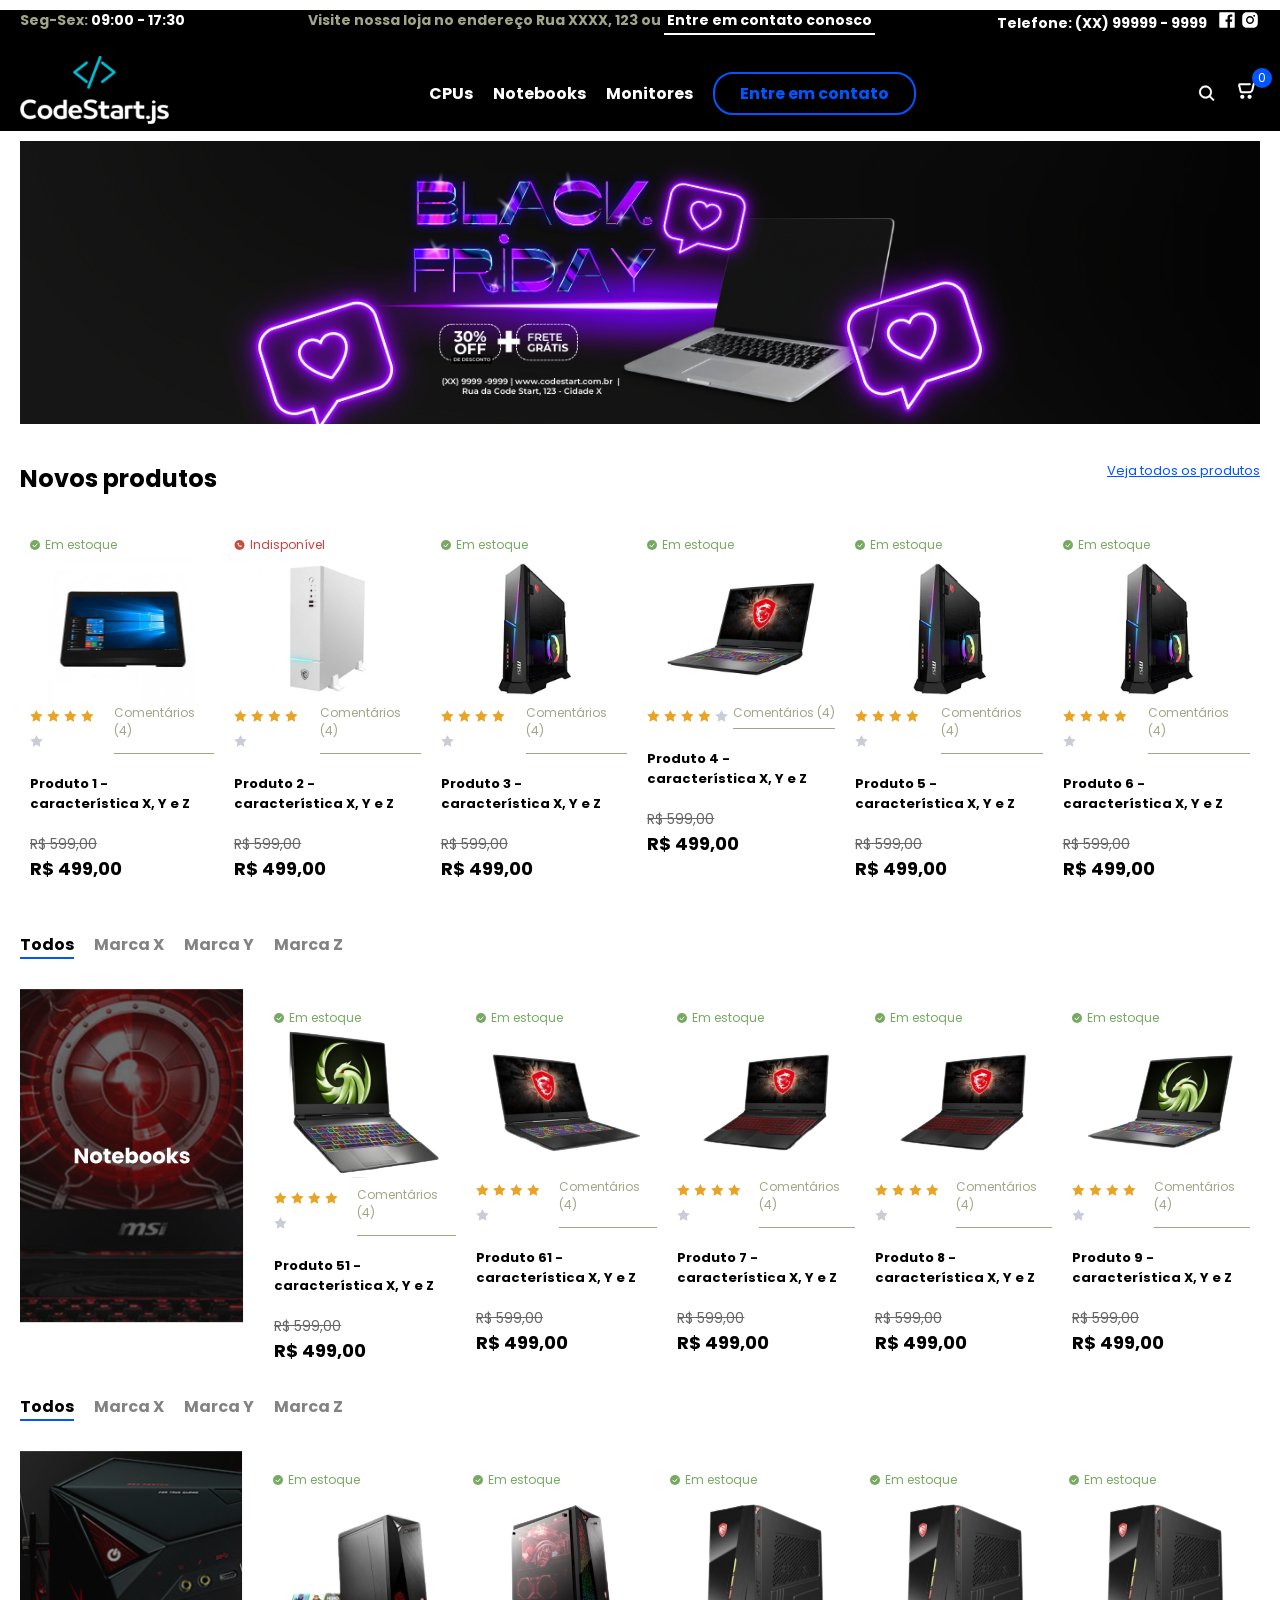
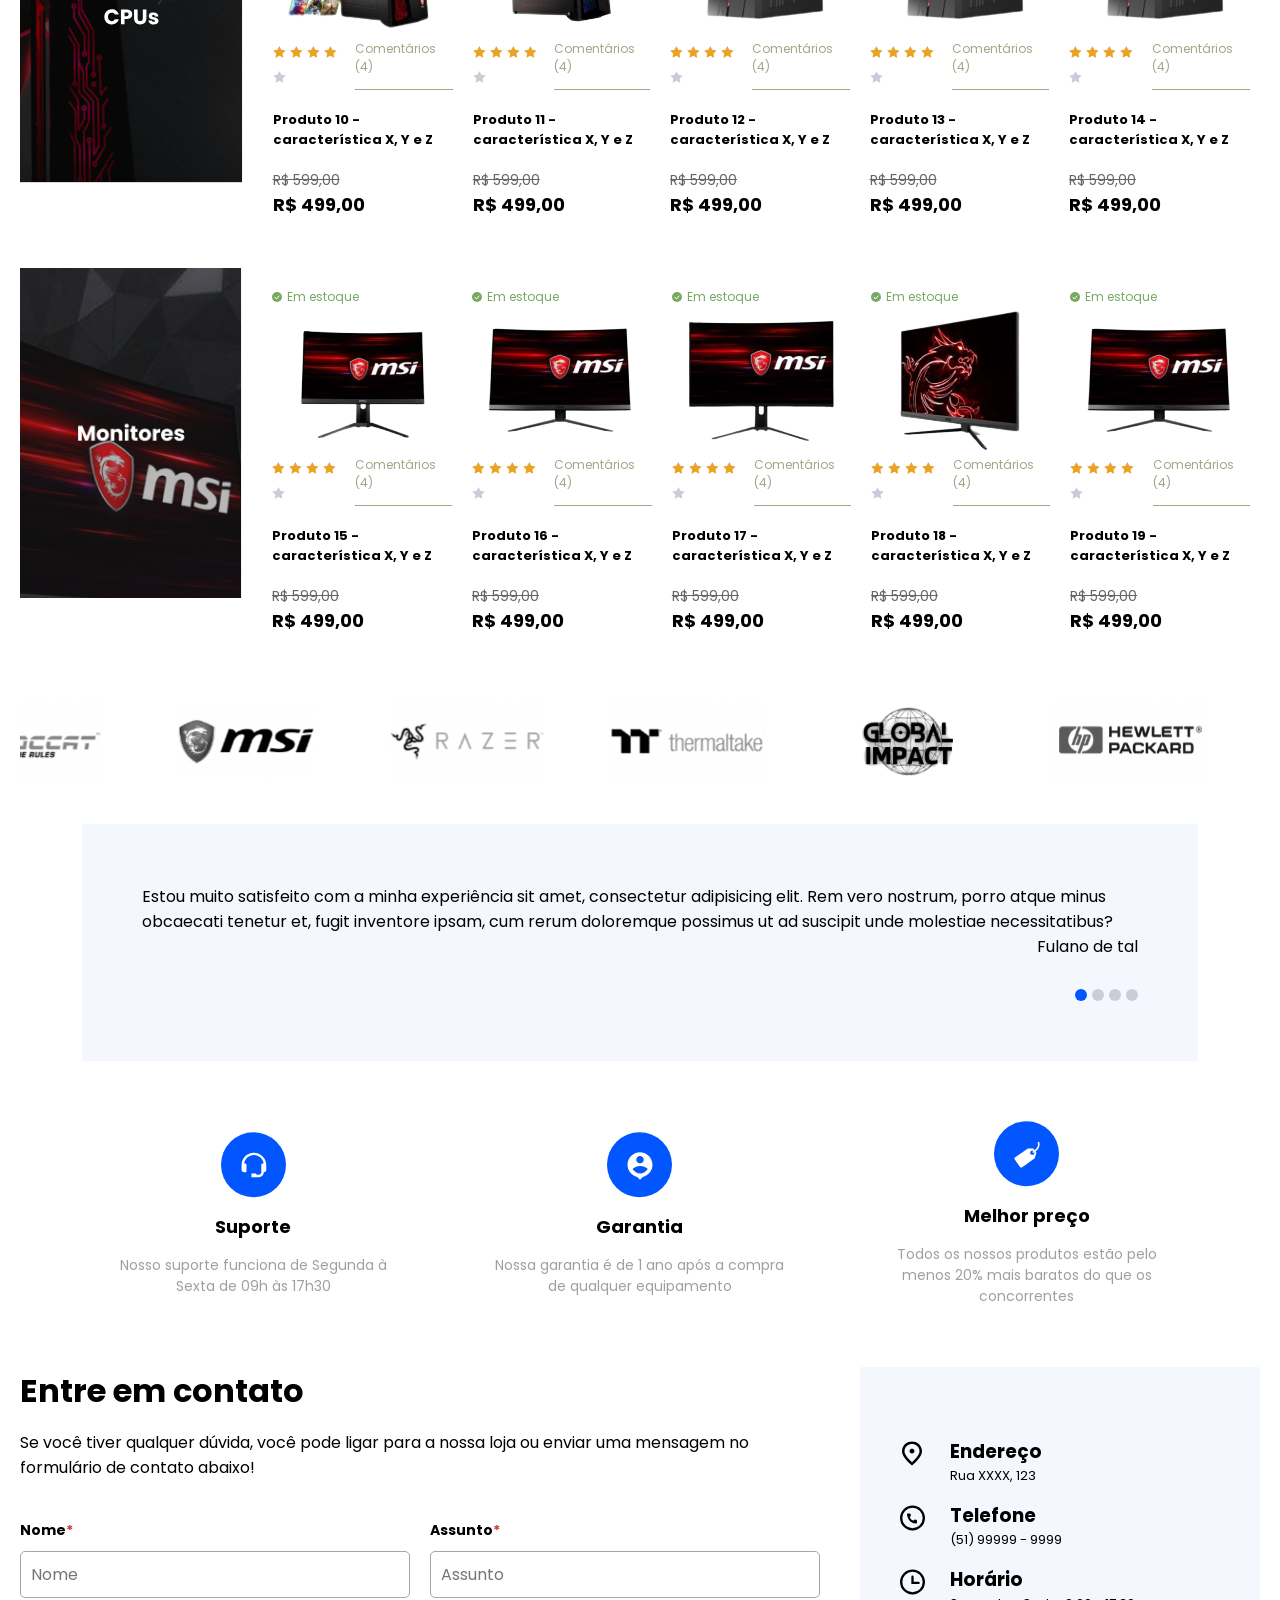
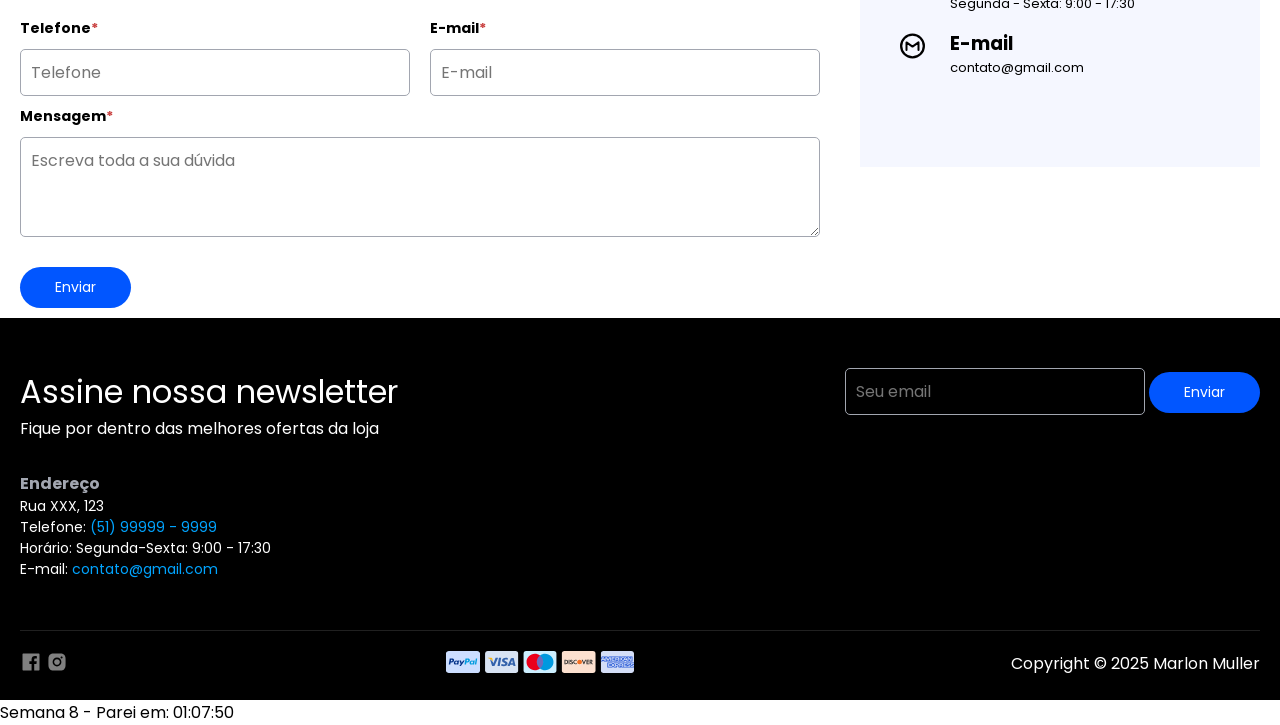
<file: index.html>
<!DOCTYPE html>
<html lang="en">

<head>
    <meta charset="UTF-8">
    <meta name="viewport" content="width=device-width, initial-scale=1.0">
    <link rel="stylesheet" href="style.css">
    <link rel="preconnect" href="https://fonts.googleapis.com">
    <link rel="preconnect" href="https://fonts.gstatic.com" crossorigin>
    <link
        href="https://fonts.googleapis.com/css2?family=Poppins:ital,wght@0,100;0,200;0,300;0,400;0,500;0,600;0,700;0,800;0,900;1,100;1,200;1,300;1,400;1,500;1,600;1,700;1,800;1,900&display=swap"
        rel="stylesheet">
    <title>Loja de informática</title>
</head>

<body>
    <header>
        <div class="container">
            <div class="info-header">
                <div class="opening-hours">
                    <p><span>Seg-Sex:</span> 09:00 - 17:30</p>
                </div>
                <div class="our-address">
                    <p>Visite nossa loja no endereço Rua XXXX, 123 ou <span>Entre em contato conosco</span></p>
                </div>
                <div class="store-contacts">
                    <div class="cellphones">
                        <p>Telefone: (XX) 99999 - 9999</p>
                    </div>
                    <div class="social-icons">
                        <img src="assets/facebook.svg" alt="Facebook">
                        <img src="assets/instagram.svg" alt="Instagram">
                    </div>
                </div>
            </div>
            <div class="navigation-header">
                <div class="logo">
                    <a href="index.html"><img src="assets/logo.svg" alt="Logo"></a>
                </div>
                <nav class="menu">
                    <ul>
                        <li><a href="#cpus">CPUs</a></li>
                        <li><a href="#notebooks">Notebooks</a></li>
                        <li><a href="#monitors">Monitores</a></li>
                        <li><a href="#contact">Entre em contato</a></li>
                    </ul>
                </nav>
                <div class="action-icons">
                    <img src="assets/search.svg" alt="Busca" class="search">
                    <div class="cart">
                        <a href="cart.html">
                            <img src="assets/cart.svg" alt="Carrinho de produtos">
                            <p class="items-cart">0</p>
                        </a>
                    </div>
                    <div class="mobile-menu-icon">&#9776;</div>
                </div>
            </div>
        </div>
    </header>
    <section id="banner">
        <div class="container">
            <img src="assets/banner.svg" alt="Black Friday">
        </div>
    </section>
    <section id="new-products">
        <div class="container">
            <div class="header-new-products">
                <h1>Novos produtos</h1>
                <a href="#">Veja todos os produtos</a>
            </div>
            <div class="general-content-card-products">
                <div class="card-new-products">
                    <div class="stock">
                        <img src="assets/available.svg" alt="Estoque disponível">
                        <p class="in-stock">Em estoque</p>
                    </div>
                    <img src="assets/new-products/produto-1.svg" alt="Produto 1" class="img-product">
                    <div class="product-review">
                        <div class="stars">
                            <img src="assets/filled-star.svg" alt="Avaliação produto">
                            <img src="assets/filled-star.svg" alt="Avaliação produto">
                            <img src="assets/filled-star.svg" alt="Avaliação produto">
                            <img src="assets/filled-star.svg" alt="Avaliação produto">
                            <img src="assets/empty-star.svg" alt="Avaliação produto">
                        </div>
                        <p>Comentários (4)</p>
                    </div>
                    <div class="content-footer-product">
                        <div class="info-product">
                            <h3>Produto 1 - característica X, Y e Z</h3>
                            <p class="old-price">R$ 599,00</p>
                            <p class="new-price">R$ 499,00</p>
                        </div>
                        <div class="add-cart">
                            <div class="actions-cart">
                                <span class="decrease-quantity">-</span>
                                <span class="number-quantity">0</span>
                                <span class="increase-quantity">+</span>
                            </div>
                            <img src="assets/cart.svg" alt="Carrinho de produtos" class="confirm-add-cart">
                        </div>
                    </div>
                </div>
                <div class="card-new-products">
                    <div class="stock">
                        <img src="assets/out-stock.svg" alt="Estoque indisponível">
                        <p class="out-stock">Indisponível</p>
                    </div>
                    <img src="assets/new-products/produto-2.svg" alt="Produto 2" class="img-product">
                    <div class="product-review">
                        <div class="stars">
                            <img src="assets/filled-star.svg" alt="Avaliação produto">
                            <img src="assets/filled-star.svg" alt="Avaliação produto">
                            <img src="assets/filled-star.svg" alt="Avaliação produto">
                            <img src="assets/filled-star.svg" alt="Avaliação produto">
                            <img src="assets/empty-star.svg" alt="Avaliação produto">
                        </div>
                        <p>Comentários (4)</p>
                    </div>
                    <div class="content-footer-product">
                        <div class="info-product">
                            <h3>Produto 2 - característica X, Y e Z</h3>
                            <p class="old-price">R$ 599,00</p>
                            <p class="new-price">R$ 499,00</p>
                        </div>
                        <div class="add-cart">
                            <div class="actions-cart">
                                <span class="decrease-quantity">-</span>
                                <span class="number-quantity">0</span>
                                <span class="increase-quantity">+</span>
                            </div>
                            <img src="assets/cart.svg" alt="Carrinho de produtos" class="confirm-add-cart">
                        </div>
                    </div>
                </div>
                <div class="card-new-products">
                    <div class="stock">
                        <img src="assets/available.svg" alt="Estoque disponível">
                        <p class="in-stock">Em estoque</p>
                    </div>
                    <img src="assets/new-products/produto-3.svg" alt="Produto 3" class="img-product">
                    <div class="product-review">
                        <div class="stars">
                            <img src="assets/filled-star.svg" alt="Avaliação produto">
                            <img src="assets/filled-star.svg" alt="Avaliação produto">
                            <img src="assets/filled-star.svg" alt="Avaliação produto">
                            <img src="assets/filled-star.svg" alt="Avaliação produto">
                            <img src="assets/empty-star.svg" alt="Avaliação produto">
                        </div>
                        <p>Comentários (4)</p>
                    </div>
                    <div class="content-footer-product">
                        <div class="info-product">
                            <h3>Produto 3 - característica X, Y e Z</h3>
                            <p class="old-price">R$ 599,00</p>
                            <p class="new-price">R$ 499,00</p>
                        </div>
                        <div class="add-cart">
                            <div class="actions-cart">
                                <span class="decrease-quantity">-</span>
                                <span class="number-quantity">0</span>
                                <span class="increase-quantity">+</span>
                            </div>
                            <img src="assets/cart.svg" alt="Carrinho de produtos" class="confirm-add-cart">
                        </div>
                    </div>
                </div>
                <div class="card-new-products">
                    <div class="stock">
                        <img src="assets/available.svg" alt="Estoque disponível">
                        <p class="in-stock">Em estoque</p>
                    </div>
                    <img src="assets/new-products/produto-4.svg" alt="Produto 4" class="img-product">
                    <div class="product-review">
                        <div class="stars">
                            <img src="assets/filled-star.svg" alt="Avaliação produto">
                            <img src="assets/filled-star.svg" alt="Avaliação produto">
                            <img src="assets/filled-star.svg" alt="Avaliação produto">
                            <img src="assets/filled-star.svg" alt="Avaliação produto">
                            <img src="assets/empty-star.svg" alt="Avaliação produto">
                        </div>
                        <p>Comentários (4)</p>
                    </div>
                    <div class="content-footer-product">
                        <div class="info-product">
                            <h3>Produto 4 - característica X, Y e Z</h3>
                            <p class="old-price">R$ 599,00</p>
                            <p class="new-price">R$ 499,00</p>
                        </div>
                        <div class="add-cart">
                            <div class="actions-cart">
                                <span class="decrease-quantity">-</span>
                                <span class="number-quantity">0</span>
                                <span class="increase-quantity">+</span>
                            </div>
                            <img src="assets/cart.svg" alt="Carrinho de produtos" class="confirm-add-cart">
                        </div>
                    </div>
                </div>
                <div class="card-new-products">
                    <div class="stock">
                        <img src="assets/available.svg" alt="Estoque disponível">
                        <p class="in-stock">Em estoque</p>
                    </div>
                    <img src="assets/new-products/produto-5.svg" alt="Produto 5" class="img-product">
                    <div class="product-review">
                        <div class="stars">
                            <img src="assets/filled-star.svg" alt="Avaliação produto">
                            <img src="assets/filled-star.svg" alt="Avaliação produto">
                            <img src="assets/filled-star.svg" alt="Avaliação produto">
                            <img src="assets/filled-star.svg" alt="Avaliação produto">
                            <img src="assets/empty-star.svg" alt="Avaliação produto">
                        </div>
                        <p>Comentários (4)</p>
                    </div>
                    <div class="content-footer-product">
                        <div class="info-product">
                            <h3>Produto 5 - característica X, Y e Z</h3>
                            <p class="old-price">R$ 599,00</p>
                            <p class="new-price">R$ 499,00</p>
                        </div>
                        <div class="add-cart">
                            <div class="actions-cart">
                                <span class="decrease-quantity">-</span>
                                <span class="number-quantity">0</span>
                                <span class="increase-quantity">+</span>
                            </div>
                            <img src="assets/cart.svg" alt="Carrinho de produtos" class="confirm-add-cart">
                        </div>
                    </div>
                </div>
                <div class="card-new-products">
                    <div class="stock">
                        <img src="assets/available.svg" alt="Estoque disponível">
                        <p class="in-stock">Em estoque</p>
                    </div>
                    <img src="assets/new-products/produto-6.svg" alt="Produto 6" class="img-product">
                    <div class="product-review">
                        <div class="stars">
                            <img src="assets/filled-star.svg" alt="Avaliação produto">
                            <img src="assets/filled-star.svg" alt="Avaliação produto">
                            <img src="assets/filled-star.svg" alt="Avaliação produto">
                            <img src="assets/filled-star.svg" alt="Avaliação produto">
                            <img src="assets/empty-star.svg" alt="Avaliação produto">
                        </div>
                        <p>Comentários (4)</p>
                    </div>
                    <div class="content-footer-product">
                        <div class="info-product">
                            <h3>Produto 6 - característica X, Y e Z</h3>
                            <p class="old-price">R$ 599,00</p>
                            <p class="new-price">R$ 499,00</p>
                        </div>
                        <div class="add-cart">
                            <div class="actions-cart">
                                <span class="decrease-quantity">-</span>
                                <span class="number-quantity">0</span>
                                <span class="increase-quantity">+</span>
                            </div>
                            <img src="assets/cart.svg" alt="Carrinho de produtos" class="confirm-add-cart">
                        </div>
                    </div>
                </div>
            </div>
        </div>
    </section>
    <section id="notebooks" class="products-code-start">
        <div class="container">
            <div class="product-content">
                <h3 class="title-section-products">Notebooks</h3>
                <nav class="product-filter-brands">
                    <ul>
                        <li class="product-brand-active" data-brand="todos" data-products-type="notebook">Todos</li>
                        <li data-brand="marcaX" data-products-type="notebook">Marca X</li>
                        <li data-brand="marcaY" data-products-type="notebook">Marca Y</li>
                        <li data-brand="marcaZ" data-products-type="notebook">Marca Z</li>
                    </ul>
                </nav>
                <div class="notebook-products">
                    <div class="product-cover">
                        <img src="assets/notebook-cover.svg" alt="Notebooks">
                    </div>
                    <div class="general-content-card-products">
                        <div class="card-new-products" data-brand="marcaX" data-products-type="notebook">
                            <div class="stock">
                                <img src="assets/available.svg" alt="Estoque disponível">
                                <p class="in-stock">Em estoque</p>
                            </div>
                            <img src="assets/notebook-products/notebook-1.png" alt="Notebook 1" class="img-product">
                            <div class="product-review">
                                <div class="stars">
                                    <img src="assets/filled-star.svg" alt="Avaliação produto">
                                    <img src="assets/filled-star.svg" alt="Avaliação produto">
                                    <img src="assets/filled-star.svg" alt="Avaliação produto">
                                    <img src="assets/filled-star.svg" alt="Avaliação produto">
                                    <img src="assets/empty-star.svg" alt="Avaliação produto">
                                </div>
                                <p>Comentários (4)</p>
                            </div>
                            <div class="content-footer-product">
                                <div class="info-product">
                                    <h3>Produto 51 - característica X, Y e Z</h3>
                                    <p class="old-price">R$ 599,00</p>
                                    <p class="new-price">R$ 499,00</p>
                                </div>
                                <div class="add-cart">
                                    <div class="actions-cart">
                                        <span class="decrease-quantity">-</span>
                                        <span class="number-quantity">0</span>
                                        <span class="increase-quantity">+</span>
                                    </div>
                                    <img src="assets/cart.svg" alt="Carrinho de produtos" class="confirm-add-cart">
                                </div>
                            </div>
                        </div>
                        <div class="card-new-products" data-brand="marcaX" data-products-type="notebook">
                            <div class="stock">
                                <img src="assets/available.svg" alt="Estoque disponível">
                                <p class="in-stock">Em estoque</p>
                            </div>
                            <img src="assets/notebook-products/notebook-2.png" alt="Notebook 2" class="img-product">
                            <div class="product-review">
                                <div class="stars">
                                    <img src="assets/filled-star.svg" alt="Avaliação produto">
                                    <img src="assets/filled-star.svg" alt="Avaliação produto">
                                    <img src="assets/filled-star.svg" alt="Avaliação produto">
                                    <img src="assets/filled-star.svg" alt="Avaliação produto">
                                    <img src="assets/empty-star.svg" alt="Avaliação produto">
                                </div>
                                <p>Comentários (4)</p>
                            </div>
                            <div class="content-footer-product">
                                <div class="info-product">
                                    <h3>Produto 61 - característica X, Y e Z</h3>
                                    <p class="old-price">R$ 599,00</p>
                                    <p class="new-price">R$ 499,00</p>
                                </div>
                                <div class="add-cart">
                                    <div class="actions-cart">
                                        <span class="decrease-quantity">-</span>
                                        <span class="number-quantity">0</span>
                                        <span class="increase-quantity">+</span>
                                    </div>
                                    <img src="assets/cart.svg" alt="Carrinho de produtos" class="confirm-add-cart">
                                </div>
                            </div>
                        </div>
                        <div class="card-new-products" data-brand="marcaY" data-products-type="notebook">
                            <div class="stock">
                                <img src="assets/available.svg" alt="Estoque disponível">
                                <p class="in-stock">Em estoque</p>
                            </div>
                            <img src="assets/notebook-products/notebook-3.png" alt="Notebook 3" class="img-product">
                            <div class="product-review">
                                <div class="stars">
                                    <img src="assets/filled-star.svg" alt="Avaliação produto">
                                    <img src="assets/filled-star.svg" alt="Avaliação produto">
                                    <img src="assets/filled-star.svg" alt="Avaliação produto">
                                    <img src="assets/filled-star.svg" alt="Avaliação produto">
                                    <img src="assets/empty-star.svg" alt="Avaliação produto">
                                </div>
                                <p>Comentários (4)</p>
                            </div>
                            <div class="content-footer-product">
                                <div class="info-product">
                                    <h3>Produto 7 - característica X, Y e Z</h3>
                                    <p class="old-price">R$ 599,00</p>
                                    <p class="new-price">R$ 499,00</p>
                                </div>
                                <div class="add-cart">
                                    <div class="actions-cart">
                                        <span class="decrease-quantity">-</span>
                                        <span class="number-quantity">0</span>
                                        <span class="increase-quantity">+</span>
                                    </div>
                                    <img src="assets/cart.svg" alt="Carrinho de produtos" class="confirm-add-cart">
                                </div>
                            </div>
                        </div>
                        <div class="card-new-products" data-brand="marcaY" data-products-type="notebook">
                            <div class="stock">
                                <img src="assets/available.svg" alt="Estoque disponível">
                                <p class="in-stock">Em estoque</p>
                            </div>
                            <img src="assets/notebook-products/notebook-4.png" alt="Notebook 4" class="img-product">
                            <div class="product-review">
                                <div class="stars">
                                    <img src="assets/filled-star.svg" alt="Avaliação produto">
                                    <img src="assets/filled-star.svg" alt="Avaliação produto">
                                    <img src="assets/filled-star.svg" alt="Avaliação produto">
                                    <img src="assets/filled-star.svg" alt="Avaliação produto">
                                    <img src="assets/empty-star.svg" alt="Avaliação produto">
                                </div>
                                <p>Comentários (4)</p>
                            </div>
                            <div class="content-footer-product">
                                <div class="info-product">
                                    <h3>Produto 8 - característica X, Y e Z</h3>
                                    <p class="old-price">R$ 599,00</p>
                                    <p class="new-price">R$ 499,00</p>
                                </div>
                                <div class="add-cart">
                                    <div class="actions-cart">
                                        <span class="decrease-quantity">-</span>
                                        <span class="number-quantity">0</span>
                                        <span class="increase-quantity">+</span>
                                    </div>
                                    <img src="assets/cart.svg" alt="Carrinho de produtos" class="confirm-add-cart">
                                </div>
                            </div>
                        </div>
                        <div class="card-new-products" data-brand="marcaZ" data-products-type="notebook">
                            <div class="stock">
                                <img src="assets/available.svg" alt="Estoque disponível">
                                <p class="in-stock">Em estoque</p>
                            </div>
                            <img src="assets/notebook-products/notebook-5.png" alt="Notebook 5" class="img-product">
                            <div class="product-review">
                                <div class="stars">
                                    <img src="assets/filled-star.svg" alt="Avaliação produto">
                                    <img src="assets/filled-star.svg" alt="Avaliação produto">
                                    <img src="assets/filled-star.svg" alt="Avaliação produto">
                                    <img src="assets/filled-star.svg" alt="Avaliação produto">
                                    <img src="assets/empty-star.svg" alt="Avaliação produto">
                                </div>
                                <p>Comentários (4)</p>
                            </div>
                            <div class="content-footer-product">
                                <div class="info-product">
                                    <h3>Produto 9 - característica X, Y e Z</h3>
                                    <p class="old-price">R$ 599,00</p>
                                    <p class="new-price">R$ 499,00</p>
                                </div>
                                <div class="add-cart">
                                    <div class="actions-cart">
                                        <span class="decrease-quantity">-</span>
                                        <span class="number-quantity">0</span>
                                        <span class="increase-quantity">+</span>
                                    </div>
                                    <img src="assets/cart.svg" alt="Carrinho de produtos" class="confirm-add-cart">
                                </div>
                            </div>
                        </div>
                    </div>
                </div>
            </div>
    </section>

    <section id="cpus" class="products-code-start">
        <div class="container">
            <div class="product-content">
                <h3 class="title-section-products">CPUs</h3>
                <nav class="product-filter-brands">
                    <ul>
                        <li class="product-brand-active" data-brand="todos" data-products-type="cpu">Todos</li>
                        <li data-brand="marcaX" data-products-type="cpu">Marca X</li>
                        <li data-brand="marcaY" data-products-type="cpu">Marca Y</li>
                        <li data-brand="marcaZ" data-products-type="cpu">Marca Z</li>
                    </ul>
                </nav>
                <div class="cpu-products">
                    <div class="product-cover">
                        <img src="assets/cpu-cover.svg" alt="cpu">
                    </div>

                    <div class="general-content-card-products">
                        <div class="card-new-products" data-brand="marcaX" data-products-type="cpu">
                            <div class="stock">
                                <img src="assets/available.svg" alt="Estoque disponível">
                                <p class="in-stock">Em estoque</p>
                            </div>
                            <img src="assets/cpu-products/cpu-1.png" alt="CPU 1" class="img-product">
                            <div class="product-review">
                                <div class="stars">
                                    <img src="assets/filled-star.svg" alt="Avaliação produto">
                                    <img src="assets/filled-star.svg" alt="Avaliação produto">
                                    <img src="assets/filled-star.svg" alt="Avaliação produto">
                                    <img src="assets/filled-star.svg" alt="Avaliação produto">
                                    <img src="assets/empty-star.svg" alt="Avaliação produto">
                                </div>
                                <p>Comentários (4)</p>
                            </div>
                            <div class="content-footer-product">
                                <div class="info-product">
                                    <h3>Produto 10 - característica X, Y e Z</h3>
                                    <p class="old-price">R$ 599,00</p>
                                    <p class="new-price">R$ 499,00</p>
                                </div>
                                <div class="add-cart">
                                    <div class="actions-cart">
                                        <span class="decrease-quantity">-</span>
                                        <span class="number-quantity">0</span>
                                        <span class="increase-quantity">+</span>
                                    </div>
                                    <img src="assets/cart.svg" alt="Carrinho de produtos" class="confirm-add-cart">
                                </div>
                            </div>
                        </div>
                        <div class="card-new-products" data-brand="marcaX" data-products-type="cpu">
                            <div class="stock">
                                <img src="assets/available.svg" alt="Estoque disponível">
                                <p class="in-stock">Em estoque</p>
                            </div>
                            <img src="assets/cpu-products/cpu-2.png" alt="CPU 2" class="img-product">
                            <div class="product-review">
                                <div class="stars">
                                    <img src="assets/filled-star.svg" alt="Avaliação produto">
                                    <img src="assets/filled-star.svg" alt="Avaliação produto">
                                    <img src="assets/filled-star.svg" alt="Avaliação produto">
                                    <img src="assets/filled-star.svg" alt="Avaliação produto">
                                    <img src="assets/empty-star.svg" alt="Avaliação produto">
                                </div>
                                <p>Comentários (4)</p>
                            </div>
                            <div class="content-footer-product">
                                <div class="info-product">
                                    <h3>Produto 11 - característica X, Y e Z</h3>
                                    <p class="old-price">R$ 599,00</p>
                                    <p class="new-price">R$ 499,00</p>
                                </div>
                                <div class="add-cart">
                                    <div class="actions-cart">
                                        <span class="decrease-quantity">-</span>
                                        <span class="number-quantity">0</span>
                                        <span class="increase-quantity">+</span>
                                    </div>
                                    <img src="assets/cart.svg" alt="Carrinho de produtos" class="confirm-add-cart">
                                </div>
                            </div>
                        </div>
                        <div class="card-new-products" data-brand="marcaY" data-products-type="cpu">
                            <div class="stock">
                                <img src="assets/available.svg" alt="Estoque disponível">
                                <p class="in-stock">Em estoque</p>
                            </div>
                            <img src="assets/cpu-products/cpu-3.png" alt="CPU 3" class="img-product">
                            <div class="product-review">
                                <div class="stars">
                                    <img src="assets/filled-star.svg" alt="Avaliação produto">
                                    <img src="assets/filled-star.svg" alt="Avaliação produto">
                                    <img src="assets/filled-star.svg" alt="Avaliação produto">
                                    <img src="assets/filled-star.svg" alt="Avaliação produto">
                                    <img src="assets/empty-star.svg" alt="Avaliação produto">
                                </div>
                                <p>Comentários (4)</p>
                            </div>
                            <div class="content-footer-product">
                                <div class="info-product">
                                    <h3>Produto 12 - característica X, Y e Z</h3>
                                    <p class="old-price">R$ 599,00</p>
                                    <p class="new-price">R$ 499,00</p>
                                </div>
                                <div class="add-cart">
                                    <div class="actions-cart">
                                        <span class="decrease-quantity">-</span>
                                        <span class="number-quantity">0</span>
                                        <span class="increase-quantity">+</span>
                                    </div>
                                    <img src="assets/cart.svg" alt="Carrinho de produtos" class="confirm-add-cart">
                                </div>
                            </div>
                        </div>
                        <div class="card-new-products" data-brand="marcaY" data-products-type="cpu">
                            <div class="stock">
                                <img src="assets/available.svg" alt="Estoque disponível">
                                <p class="in-stock">Em estoque</p>
                            </div>
                            <img src="assets/cpu-products/cpu-4.png" alt="CPU 4" class="img-product">
                            <div class="product-review">
                                <div class="stars">
                                    <img src="assets/filled-star.svg" alt="Avaliação produto">
                                    <img src="assets/filled-star.svg" alt="Avaliação produto">
                                    <img src="assets/filled-star.svg" alt="Avaliação produto">
                                    <img src="assets/filled-star.svg" alt="Avaliação produto">
                                    <img src="assets/empty-star.svg" alt="Avaliação produto">
                                </div>
                                <p>Comentários (4)</p>
                            </div>
                            <div class="content-footer-product">
                                <div class="info-product">
                                    <h3>Produto 13 - característica X, Y e Z</h3>
                                    <p class="old-price">R$ 599,00</p>
                                    <p class="new-price">R$ 499,00</p>
                                </div>
                                <div class="add-cart">
                                    <div class="actions-cart">
                                        <span class="decrease-quantity">-</span>
                                        <span class="number-quantity">0</span>
                                        <span class="increase-quantity">+</span>
                                    </div>
                                    <img src="assets/cart.svg" alt="Carrinho de produtos" class="confirm-add-cart">
                                </div>
                            </div>
                        </div>
                        <div class="card-new-products" data-brand="marcaZ" data-products-type="cpu">
                            <div class="stock">
                                <img src="assets/available.svg" alt="Estoque disponível">
                                <p class="in-stock">Em estoque</p>
                            </div>
                            <img src="assets/cpu-products/cpu-5.png" alt="CPU 5" class="img-product">
                            <div class="product-review">
                                <div class="stars">
                                    <img src="assets/filled-star.svg" alt="Avaliação produto">
                                    <img src="assets/filled-star.svg" alt="Avaliação produto">
                                    <img src="assets/filled-star.svg" alt="Avaliação produto">
                                    <img src="assets/filled-star.svg" alt="Avaliação produto">
                                    <img src="assets/empty-star.svg" alt="Avaliação produto">
                                </div>
                                <p>Comentários (4)</p>
                            </div>
                            <div class="content-footer-product">
                                <div class="info-product">
                                    <h3>Produto 14 - característica X, Y e Z</h3>
                                    <p class="old-price">R$ 599,00</p>
                                    <p class="new-price">R$ 499,00</p>
                                </div>
                                <div class="add-cart">
                                    <div class="actions-cart">
                                        <span class="decrease-quantity">-</span>
                                        <span class="number-quantity">0</span>
                                        <span class="increase-quantity">+</span>
                                    </div>
                                    <img src="assets/cart.svg" alt="Carrinho de produtos" class="confirm-add-cart">
                                </div>
                            </div>
                        </div>
                    </div>
                </div>
            </div>
    </section>

    <section id="monitors">
        <div class="container">
            <div class="product-content">
                <h3 class="title-section-products">Monitores</h3>
                <div class="monitor-products">
                    <div class="product-cover">
                        <img src="assets/monitor-cover.png" alt="Monitores">
                    </div>

                    <div class="general-content-card-products">
                        <div class="card-new-products" data-brand="marcaX" data-products-type="cpu">
                            <div class="stock">
                                <img src="assets/available.svg" alt="Estoque disponível">
                                <p class="in-stock">Em estoque</p>
                            </div>
                            <img src="assets/monitor-products/monitor-1.png" alt="Monitor 1" class="img-product">
                            <div class="product-review">
                                <div class="stars">
                                    <img src="assets/filled-star.svg" alt="Avaliação produto">
                                    <img src="assets/filled-star.svg" alt="Avaliação produto">
                                    <img src="assets/filled-star.svg" alt="Avaliação produto">
                                    <img src="assets/filled-star.svg" alt="Avaliação produto">
                                    <img src="assets/empty-star.svg" alt="Avaliação produto">
                                </div>
                                <p>Comentários (4)</p>
                            </div>
                            <div class="content-footer-product">
                                <div class="info-product">
                                    <h3>Produto 15 - característica X, Y e Z</h3>
                                    <p class="old-price">R$ 599,00</p>
                                    <p class="new-price">R$ 499,00</p>
                                </div>
                                <div class="add-cart">
                                    <div class="actions-cart">
                                        <span class="decrease-quantity">-</span>
                                        <span class="number-quantity">0</span>
                                        <span class="increase-quantity">+</span>
                                    </div>
                                    <img src="assets/cart.svg" alt="Carrinho de produtos" class="confirm-add-cart">
                                </div>
                            </div>
                        </div>
                        <div class="card-new-products" data-brand="marcaX" data-products-type="cpu">
                            <div class="stock">
                                <img src="assets/available.svg" alt="Estoque disponível">
                                <p class="in-stock">Em estoque</p>
                            </div>
                            <img src="assets/monitor-products/monitor-2.png" alt="Monitor 2" class="img-product">
                            <div class="product-review">
                                <div class="stars">
                                    <img src="assets/filled-star.svg" alt="Avaliação produto">
                                    <img src="assets/filled-star.svg" alt="Avaliação produto">
                                    <img src="assets/filled-star.svg" alt="Avaliação produto">
                                    <img src="assets/filled-star.svg" alt="Avaliação produto">
                                    <img src="assets/empty-star.svg" alt="Avaliação produto">
                                </div>
                                <p>Comentários (4)</p>
                            </div>
                            <div class="content-footer-product">
                                <div class="info-product">
                                    <h3>Produto 16 - característica X, Y e Z</h3>
                                    <p class="old-price">R$ 599,00</p>
                                    <p class="new-price">R$ 499,00</p>
                                </div>
                                <div class="add-cart">
                                    <div class="actions-cart">
                                        <span class="decrease-quantity">-</span>
                                        <span class="number-quantity">0</span>
                                        <span class="increase-quantity">+</span>
                                    </div>
                                    <img src="assets/cart.svg" alt="Carrinho de produtos" class="confirm-add-cart">
                                </div>
                            </div>
                        </div>
                        <div class="card-new-products" data-brand="marcaY" data-products-type="cpu">
                            <div class="stock">
                                <img src="assets/available.svg" alt="Estoque disponível">
                                <p class="in-stock">Em estoque</p>
                            </div>
                            <img src="assets/monitor-products/monitor-3.png" alt="Monitor 3" class="img-product">
                            <div class="product-review">
                                <div class="stars">
                                    <img src="assets/filled-star.svg" alt="Avaliação produto">
                                    <img src="assets/filled-star.svg" alt="Avaliação produto">
                                    <img src="assets/filled-star.svg" alt="Avaliação produto">
                                    <img src="assets/filled-star.svg" alt="Avaliação produto">
                                    <img src="assets/empty-star.svg" alt="Avaliação produto">
                                </div>
                                <p>Comentários (4)</p>
                            </div>
                            <div class="content-footer-product">
                                <div class="info-product">
                                    <h3>Produto 17 - característica X, Y e Z</h3>
                                    <p class="old-price">R$ 599,00</p>
                                    <p class="new-price">R$ 499,00</p>
                                </div>
                                <div class="add-cart">
                                    <div class="actions-cart">
                                        <span class="decrease-quantity">-</span>
                                        <span class="number-quantity">0</span>
                                        <span class="increase-quantity">+</span>
                                    </div>
                                    <img src="assets/cart.svg" alt="Carrinho de produtos" class="confirm-add-cart">
                                </div>
                            </div>
                        </div>
                        <div class="card-new-products" data-brand="marcaY" data-products-type="cpu">
                            <div class="stock">
                                <img src="assets/available.svg" alt="Estoque disponível">
                                <p class="in-stock">Em estoque</p>
                            </div>
                            <img src="assets/monitor-products/monitor-4.png" alt="Monitor 4" class="img-product">
                            <div class="product-review">
                                <div class="stars">
                                    <img src="assets/filled-star.svg" alt="Avaliação produto">
                                    <img src="assets/filled-star.svg" alt="Avaliação produto">
                                    <img src="assets/filled-star.svg" alt="Avaliação produto">
                                    <img src="assets/filled-star.svg" alt="Avaliação produto">
                                    <img src="assets/empty-star.svg" alt="Avaliação produto">
                                </div>
                                <p>Comentários (4)</p>
                            </div>
                            <div class="content-footer-product">
                                <div class="info-product">
                                    <h3>Produto 18 - característica X, Y e Z</h3>
                                    <p class="old-price">R$ 599,00</p>
                                    <p class="new-price">R$ 499,00</p>
                                </div>
                                <div class="add-cart">
                                    <div class="actions-cart">
                                        <span class="decrease-quantity">-</span>
                                        <span class="number-quantity">0</span>
                                        <span class="increase-quantity">+</span>
                                    </div>
                                    <img src="assets/cart.svg" alt="Carrinho de produtos" class="confirm-add-cart">
                                </div>
                            </div>
                        </div>
                        <div class="card-new-products" data-brand="marcaZ" data-products-type="cpu">
                            <div class="stock">
                                <img src="assets/available.svg" alt="Estoque disponível">
                                <p class="in-stock">Em estoque</p>
                            </div>
                            <img src="assets/monitor-products/monitor-5.png" alt="Monitor 5" class="img-product">
                            <div class="product-review">
                                <div class="stars">
                                    <img src="assets/filled-star.svg" alt="Avaliação produto">
                                    <img src="assets/filled-star.svg" alt="Avaliação produto">
                                    <img src="assets/filled-star.svg" alt="Avaliação produto">
                                    <img src="assets/filled-star.svg" alt="Avaliação produto">
                                    <img src="assets/empty-star.svg" alt="Avaliação produto">
                                </div>
                                <p>Comentários (4)</p>
                            </div>
                            <div class="content-footer-product">
                                <div class="info-product">
                                    <h3>Produto 19 - característica X, Y e Z</h3>
                                    <p class="old-price">R$ 599,00</p>
                                    <p class="new-price">R$ 499,00</p>
                                </div>
                                <div class="add-cart">
                                    <div class="actions-cart">
                                        <span class="decrease-quantity">-</span>
                                        <span class="number-quantity">0</span>
                                        <span class="increase-quantity">+</span>
                                    </div>
                                    <img src="assets/cart.svg" alt="Carrinho de produtos" class="confirm-add-cart">
                                </div>
                            </div>
                        </div>
                    </div>
                </div>
            </div>
    </section>
    <section id="sponsors">
        <div class="container">
            <div class="content-sponsors">
                <div class="slider-sponsors">
                    <img src="assets/sponsors/sponsor-1.svg" alt="Patrocinador 1">
                    <img src="assets/sponsors/sponsor-2.svg" alt="Patrocinador 2">
                    <img src="assets/sponsors/sponsor-3.svg" alt="Patrocinador 3">
                    <img src="assets/sponsors/sponsor-4.svg" alt="Patrocinador 4">
                    <img src="assets/sponsors/sponsor-5.svg" alt="Patrocinador 5">
                    <img src="assets/sponsors/sponsor-6.svg" alt="Patrocinador 6">
                    <img src="assets/sponsors/sponsor-7.svg" alt="Patrocinador 7">
                </div>
            </div>
        </div>
    </section>

    <section id="testimonials">
        <div class="container">
            <div class="content-testimonial">
                <div class="testimonial" data-slide="1">
                    <p>Estou muito satisfeito com a minha experiência sit amet, consectetur adipisicing elit. Rem vero
                        nostrum, porro atque minus obcaecati tenetur et, fugit inventore ipsam, cum rerum doloremque
                        possimus ut ad suscipit unde molestiae necessitatibus?</p>
                    <div class="name-testimonial">
                        <p>Fulano de tal</p>
                    </div>
                </div>
                <div class="testimonial" data-slide="2">
                    <p>Estou muito sventore ipsam, ad suscipit unde molestiae necessitatibus?</p>
                    <div class="name-testimonial">
                        <p>Fulano de tal</p>
                    </div>
                </div>
                <div class="testimonial" data-slide="3">
                    <p>Unde molestiae necessitatibus?</p>
                    <div class="name-testimonial">
                        <p>Fulano de tal</p>
                    </div>
                </div>
                <div class="testimonial" data-slide="4">
                    <p>Dloremque possimus ut ad suscipit unde molestiae necessitatibus?</p>
                    <div class="name-testimonial">
                        <p>Fulano de tal</p>
                    </div>
                </div>
                <div class="controls-testimonial">
                    <span class="active-testimonial" data-slide="1"></span>
                    <span data-slide="2"></span>
                    <span data-slide="3"></span>
                    <span data-slide="4"></span>
                </div>
            </div>
        </div>
    </section>
    <section id="quality">
        <div class="container">
            <div class="info-quality">
                <div class="card-quality">
                    <img src="assets/support.svg" alt="Suporte">
                    <h1>Suporte</h1>
                    <h2>Nosso suporte funciona de Segunda à Sexta de 09h às 17h30</h2>
                </div>
                <div class="card-quality">
                    <img src="assets/guarantee.svg" alt="Garantia">
                    <h1>Garantia</h1>
                    <h2>Nossa garantia é de 1 ano após a compra de qualquer equipamento</h2>
                </div>
                <div class="card-quality">
                    <img src="assets/best-price.svg" alt="Melhor preço">
                    <h1>Melhor preço</h1>
                    <h2>Todos os nossos produtos estão pelo menos 20% mais baratos do que os concorrentes</h2>
                </div>
            </div>
        </div>
    </section>

    <section id="contact">
        <div class="container">
            <div class="general-content-form">
                <div class="intern-content-form">
                    <form>
                        <div class="titles-form">
                            <h1>Entre em contato</h1>
                            <p>Se você tiver qualquer dúvida, você pode ligar para a nossa loja ou enviar uma mensagem
                                no formulário de contato abaixo!</p>
                        </div>
                        <div class="info-content-form">
                            <div class="line-form">
                                <div class="group-form">
                                    <label>Nome<span>*</span></label>
                                    <input type="text" id="name" placeholder="Nome" />
                                </div>
                                <div class="group-form">
                                    <label>Assunto<span>*</span></label>
                                    <input type="text" id="subject" placeholder="Assunto" />
                                </div>
                            </div>
                            <div class="line-form">
                                <div class="group-form">
                                    <label>Telefone<span>*</span></label>
                                    <input type="text" id="cellphone" placeholder="Telefone" />
                                </div>
                                <div class="group-form">
                                    <label>E-mail<span>*</span></label>
                                    <input type="email" id="email" placeholder="E-mail" />
                                </div>
                            </div>
                            <div class="group-form">
                                <label>Mensagem<span>*</span></label>
                                <textarea id="message" placeholder="Escreva toda a sua dúvida"></textarea>
                            </div>
                        </div>
                        <input type="submit" value="Enviar" />
                    </form>
                    <p id="loading" style="display: none;">Carregando..</p>
                    <p id="success-message" style="display: none;">Mensagem enviada com sucesso!</p>
                    <p id="error-message" style="display: none;">Erro ao enviar a mensagem. Envie um e-mail para contato@gmail.com</p>
                </div>
                <div class="infos-contact">
                    <div class="line-contact-info">
                        <img src="assets/address-icon.svg" alt="Endereço">
                        <div class="text-contact-info">
                            <h3>Endereço</h3>
                            <h4>Rua XXXX, 123</h4>
                        </div>
                    </div>
                    <div class="line-contact-info">
                        <img src="assets/cel-icon.svg" alt="Telefone">
                        <div class="text-contact-info">
                            <h3>Telefone</h3>
                            <h4>(51) 99999 - 9999</h4>
                        </div>
                    </div>
                    <div class="line-contact-info">
                        <img src="assets/time-icon.svg" alt="Horário">
                        <div class="text-contact-info">
                            <h3>Horário</h3>
                            <h4>Segunda - Sexta: 9:00 - 17:30</h4>
                        </div>
                    </div>
                    <div class="line-contact-info">
                        <img src="assets/mail-icon.svg" alt="E-mail">
                        <div class="text-contact-info">
                            <h3>E-mail</h3>
                            <h4>contato@gmail.com</h4>
                        </div>
                    </div>
                </div>
            </div>
        </div>
    </section>

    <footer>
        <div class="container">
            <div class="newsletter-footer">
                <div class="titles-newsletter">
                    <h1>Assine nossa newsletter</h1>
                    <h2>Fique por dentro das melhores ofertas da loja</h2>
                </div>
                <div class="input-form-newsletter">
                    <input type="text" id="newsletter-email" placeholder="Seu email" class="input-newsletter" />
                    <input type="submit" value="Enviar" />
                </div>
            </div>
            <div class="infos-footer">
                <div class="card-footer">
                    <span>Endereço</span>
                    <p>Rua XXX, 123</p>
                    <p>Telefone: <a href="tel:+555199999999">(51) 99999 - 9999</a></p>
                    <p>Horário: Segunda-Sexta: 9:00 - 17:30</p>
                    <p>E-mail: <a href="mailto:contato@gmail.com">contato@gmail.com</a></p>
                </div>
            </div>
            <div class="additional-infos-footer">
                <div class="social-icons-footer">
                    <img src="assets/footer/facebook.svg" alt="Facebook">
                    <img src="assets/footer/instagram.svg" alt="Instagram">
                </div>
                <div class="credit-cards-accepted">
                    <img src="assets/footer/paypal.svg" alt="Paypal">
                    <img src="assets/footer/visa.svg" alt="Visa">
                    <img src="assets/footer/maestro.svg" alt="Maestro">
                    <img src="assets/footer/discover.svg" alt="Discover">
                    <img src="assets/footer/american-express.svg" alt="american express">
                </div>
                <div class="copy">
                    <span>Copyright &copy; 2025 Marlon Muller</span>
                </div>
            </div>
        </div>
    </footer>

    <p>Semana 8 - Parei em: 01:07:50</p>
    <script src="script.js"></script>
</body>

</html>
</file>
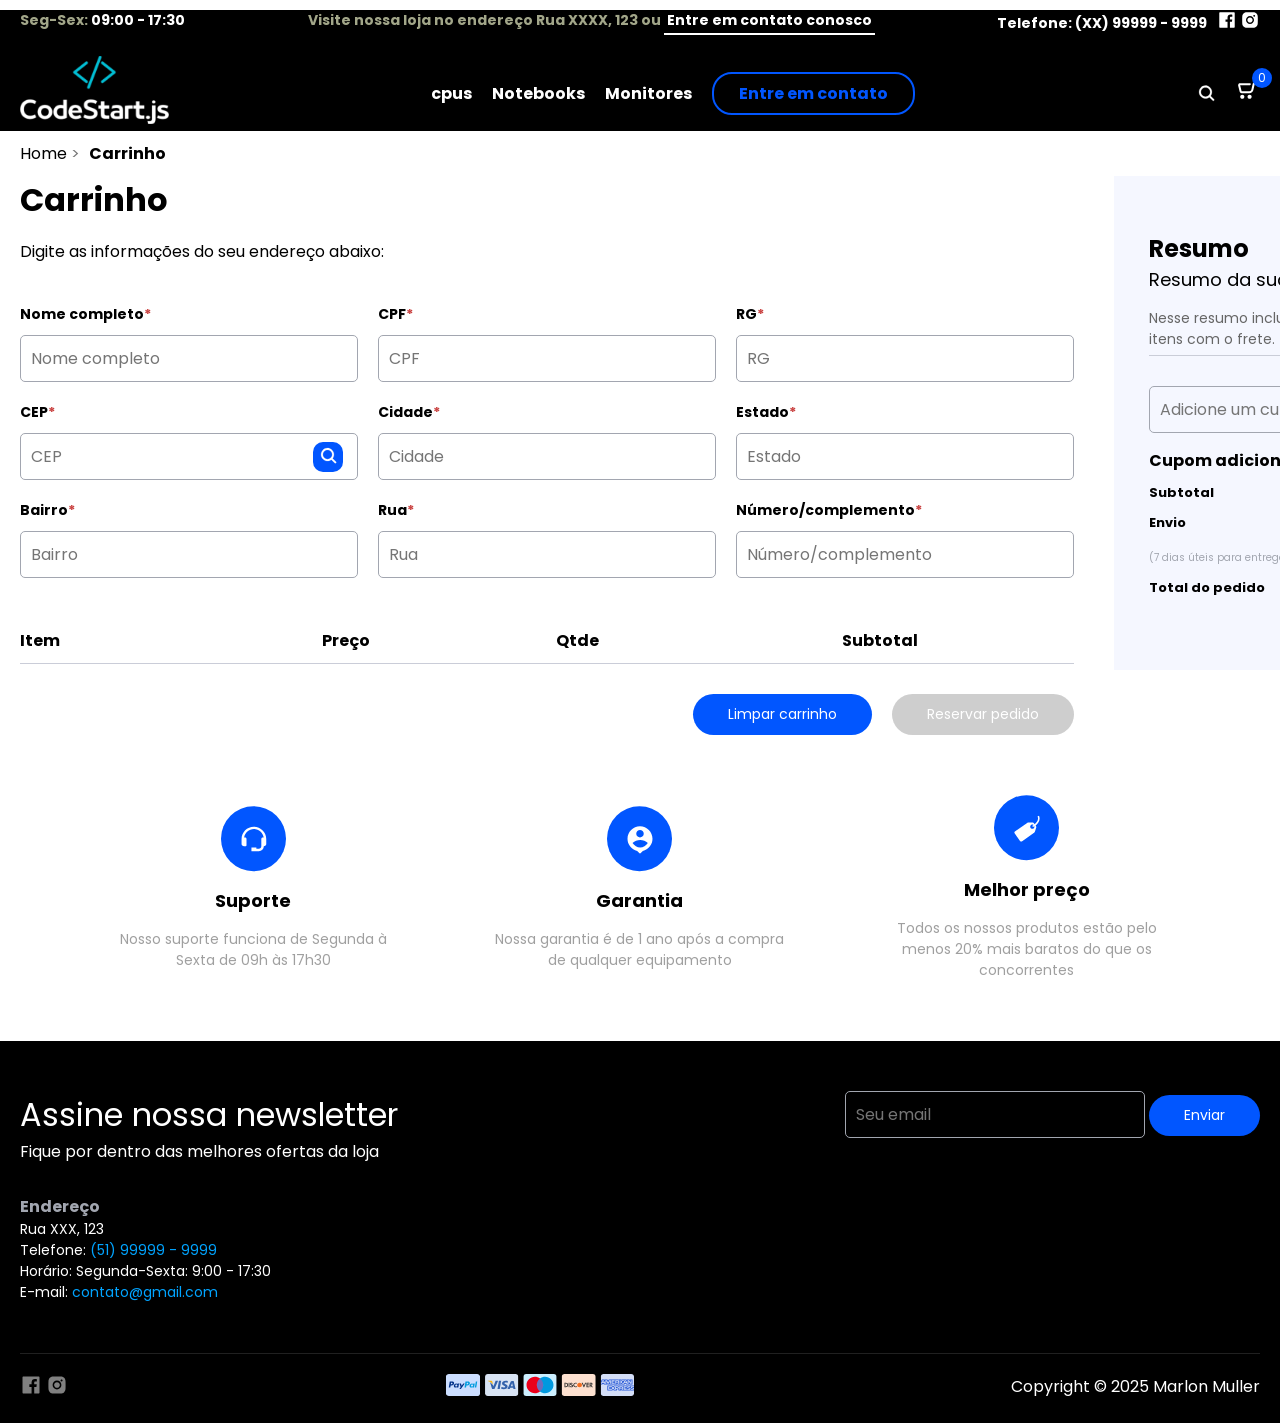
<file: cart.html>
<!DOCTYPE html>
<html lang="en">

<head>
    <meta charset="UTF-8">
    <meta name="viewport" content="width=device-width, initial-scale=1.0">
    <link rel="stylesheet" href="style.css">
    <link rel="preconnect" href="https://fonts.googleapis.com">
    <link rel="preconnect" href="https://fonts.gstatic.com" crossorigin>
    <link
        href="https://fonts.googleapis.com/css2?family=Poppins:ital,wght@0,100;0,200;0,300;0,400;0,500;0,600;0,700;0,800;0,900;1,100;1,200;1,300;1,400;1,500;1,600;1,700;1,800;1,900&display=swap"
        rel="stylesheet">
    <title>Loja de informática</title>
</head>

<body>
    <header>
        <div class="container">
            <div class="info-header">
                <div class="opening-hours">
                    <p><span>Seg-Sex:</span> 09:00 - 17:30</p>
                </div>
                <div class="our-address">
                    <p>Visite nossa loja no endereço Rua XXXX, 123 ou <span>Entre em contato conosco</span></p>
                </div>
                <div class="store-contacts">
                    <div class="cellphones">
                        <p>Telefone: (XX) 99999 - 9999</p>
                    </div>
                    <div class="social-icons">
                        <img src="assets/facebook.svg" alt="Facebook">
                        <img src="assets/instagram.svg" alt="Instagram">
                    </div>
                </div>
            </div>
            <div class="navigation-header">
                <div class="logo">
                    <a href="index.html"><img src="assets/logo.svg" alt="Logo"></a>
                </div>
                <nav class="menu">
                    <ul>
                        <li><a href="#">cpus</a></li>
                        <li><a href="#">Notebooks</a></li>
                        <li><a href="#">Monitores</a></li>
                        <li><a href="#">Entre em contato</a></li>
                    </ul>
                </nav>
                <div class="action-icons">
                    <img src="assets/search.svg" alt="Busca" class="search">
                    <div class="cart">
                        <a href="cart.html">
                            <img src="assets/cart.svg" alt="Carrinho de produtos">
                            <p class="items-cart">0</p>
                        </a>
                    </div>
                    <div class="mobile-menu-icon">&#9776;</div>
                </div>
            </div>
        </div>
    </header>

    <section>
        <div class="container">
            <ol class="breadcrumb">
                <li><a href="index.html">Home</a></li>
                <li>Carrinho</li>
            </ol>
        </div>
    </section>

    <section id="cart">
        <div class="container">
            <div class="general-content-form">
                <div class="order-cart">
                    <form>
                        <div class="titles-form">
                            <h1>Carrinho</h1>
                            <p>Digite as informações do seu endereço abaixo:</p>
                        </div>
                        <div class="info-content-form">
                            <div class="line-form">
                                <div class="group-form">
                                    <label>Nome completo<span>*</span></label>
                                    <input type="text" id="fullName" placeholder="Nome completo"/>
                                </div>
                                <div class="group-form">
                                    <label>CPF<span>*</span></label>
                                    <input type="text" id="cpf" placeholder="CPF"/>
                                </div>
                                <div class="group-form">
                                    <label>RG<span>*</span></label>
                                    <input type="text" id="rg" placeholder="RG"/>
                                </div>
                            </div>
                            <div class="line-form">
                                <div class="group-form input-cep">
                                    <label>CEP<span>*</span></label>
                                    <input type="text" id="cep" placeholder="CEP"/>
                                    <div class="search-cep">
                                        <img src="assets/search.svg" alt="Pesquisa" onclick="searchCEP()"/>
                                    </div>
                                </div>
                                <div class="group-form">
                                    <label>Cidade<span>*</span></label>
                                    <input type="text" id="city" placeholder="Cidade"/>
                                </div>
                                <div class="group-form">
                                    <label>Estado<span>*</span></label>
                                    <input type="text" id="state" placeholder="Estado"/>
                                </div>
                            </div>
                            <div class="line-form">
                                <div class="group-form">
                                    <label>Bairro<span>*</span></label>
                                    <input type="text" id="neighborhood" placeholder="Bairro"/>
                                </div>
                                <div class="group-form">
                                    <label>Rua<span>*</span></label>
                                    <input type="text" id="street" placeholder="Rua"/>
                                </div>
                                <div class="group-form">
                                    <label>Número/complemento<span>*</span></label>
                                    <input type="text" id="number" placeholder="Número/complemento"/>
                                </div>
                            </div>
                        </div>
                    </form>
                    <div class="info-products-order">
                        <table>
                            <thead>
                                <tr>
                                    <th>Item</th>
                                    <th>Preço</th>
                                    <th>Qtde</th>
                                    <th>Subtotal</th>
                                </tr>
                            </thead>
                            <tbody>
                            </tbody>
                        </table>
                        <div class="info-products-order-mobile">
                            <h2>Produtos</h2>
                        </div>
                        <div class="send-order">
                            <input type="button" value="Limpar carrinho" onclick="clearCart()"/>
                            <input type="button" value="Reservar pedido" onclick="finishOrder()" id="send-order" class="disabled-send-order"/>
                        </div>
                    </div>
                </div>
                <div class="infos-order">
                    <h1>Resumo</h1>
                    <h2>Resumo da sua compra</h2>
                    <h3>Nesse resumo incluímos o preço dos <br/> itens com o frete.</h3>
                    <div class="add-coupon">
                        <input type="text" placeholder="Adicione um cupom" id="discount"/>
                        <input type="button" value="Adicionar" onclick="addCoupon()"/>
                    </div>
                    <span class="coupon-error">Cupom inexistente ou inválido</span>
                    <div class="coupon-added">
                        <h4>Cupom adicionado:</h4>
                        <span></span>
                    </div>
                    <div class="line-info-order">
                        <p>Subtotal</p>
                        <p>R$ <span id="subtotal-value">0</span></p>
                    </div>
                    <div class="line-info-order">
                        <p>Envio</p>
                        <p>R$ <span id="shipment-value">0</span></p>
                    </div>
                    <span class="legend-order">(7 dias úteis para entrega em qualquer parte da cidade)</span>
                    <div class="line-info-order">
                        <p>Total do pedido</p>
                        <p class="total-order">R$ <span id="total-order-value">0</span></p>
                    </div>
                </div>
            </div>
        </div>
    </section>
    
    <section id="quality">
        <div class="container">
            <div class="info-quality">
                <div class="card-quality">
                    <img src="assets/support.svg" alt="Suporte">
                    <h1>Suporte</h1>
                    <h2>Nosso suporte funciona de Segunda à Sexta de 09h às 17h30</h2>
                </div>
                <div class="card-quality">
                    <img src="assets/guarantee.svg" alt="Garantia">
                    <h1>Garantia</h1>
                    <h2>Nossa garantia é de 1 ano após a compra de qualquer equipamento</h2>
                </div>
                <div class="card-quality">
                    <img src="assets/best-price.svg" alt="Melhor preço">
                    <h1>Melhor preço</h1>
                    <h2>Todos os nossos produtos estão pelo menos 20% mais baratos do que os concorrentes</h2>
                </div>
            </div>
        </div>
    </section>

    <footer>
        <div class="container">
            <div class="newsletter-footer">
                <div class="titles-newsletter">
                    <h1>Assine nossa newsletter</h1>
                    <h2>Fique por dentro das melhores ofertas da loja</h2>
                </div>
                <div class="input-form-newsletter">
                    <input type="text" id="newsletter-email" placeholder="Seu email" class="input-newsletter"/>
                    <input type="submit" value="Enviar"/>
                </div>
            </div>
            <div class="infos-footer">
                <div class="card-footer">
                    <span>Endereço</span>
                    <p>Rua XXX, 123</p>
                    <p>Telefone: <a href="tel:+555199999999">(51) 99999 - 9999</a></p>
                    <p>Horário: Segunda-Sexta: 9:00 - 17:30</p>
                    <p>E-mail: <a href="mailto:contato@gmail.com">contato@gmail.com</a></p>
                </div>
            </div>
            <div class="additional-infos-footer">
                <div class="social-icons-footer">
                    <img src="assets/footer/facebook.svg" alt="Facebook">
                    <img src="assets/footer/instagram.svg" alt="Instagram">
                </div>
                <div class="credit-cards-accepted">
                    <img src="assets/footer/paypal.svg" alt="Paypal">
                    <img src="assets/footer/visa.svg" alt="Visa">
                    <img src="assets/footer/maestro.svg" alt="Maestro">
                    <img src="assets/footer/discover.svg" alt="Discover">
                    <img src="assets/footer/american-express.svg" alt="american express">
                </div>
                <div class="copy">
                    <span>Copyright &copy; 2025 Marlon Muller</span>
                </div>
            </div>
        </div>
    </footer>

    <script src="script.js"></script>
</body>

</html>
</file>
<file: style.css>
* {
    font-family: 'poppins', sans-serif;
    margin: 0;
    padding: 0;
}

img {
    max-width: 100%;
}

.container {
    max-width: 1400px;
    padding: 0 20px;
    margin: 10px auto;
}

/* Estilos do cabeçalho */

header {
    background-color: #000;
    padding: 8px 0px 20 0px;
    color: #fff;
}

.info-header {
    display: flex;
    justify-content: space-between;
    font-size: 14px;
    font-weight: bold;
}

.opening-hours span,
.our-address p {
    color: #A2A689;
}

.our-address span {
    color: #fff;
    border-bottom: 2px solid #fff;
    padding: 3px;
}

.store-contacts {
    display: flex;
    align-items: center;
    gap: 10px;
}

.navigation-header {
    display: flex;
    justify-content: space-between;
    align-items: center;
    margin-top: 20px;
}

.menu ul {
    display: flex;
    list-style: none;
    padding: 0 10px;
}

.menu ul li {
    margin-right: 20px;
}

.menu ul li a {
    text-decoration: none;
    color: #fff;
    font-weight: bold;
    transition: color 1s;
}

.menu ul li a:hover {
    color: #0156ff;
}

.menu ul li:last-child a {
    border: 2px solid #0156ff;
    border-radius: 20px;
    padding: 8px 25px;
    color: #0156ff;
    transition: none;
}

.menu ul li:last-child a:hover {
    color: #fff;
    border: 2px solid #fff;
}

.mobile-menu-icon {
    display: none;
    cursor: pointer;
    font-size: 25px;
    color: #A2A689;
}

.action-icons {
    display: flex;
    gap: 20px;
}

.search {
    cursor: pointer;
}

.cart {
    position: relative;
    cursor: pointer;
}

.items-cart {
    height: 10px;
    width: 10px;
    background-color: #0156ff;
    border-radius: 50%;
    color: #fff;
    font-size: 12px;
    display: flex;
    align-items: center;
    justify-content: center;
    padding: 5px;
    position: absolute;
    top: -10px;
    right: -12px;
}

/* Estilo adicionar carrinho */

.add-cart {
    border-radius: 10px;
    display: none;
    justify-content: center;
    gap: 10px;
    padding: 10px;
    color: #000;
    font-weight: bold;
}

.add-cart img {
    background-color: #000;
    border-radius: 10px;
    padding: 5px;
}

.actions-cart {
    display: flex;
    align-items: center;
    justify-content: center;
    gap: 5px;
}

.decrease-quantity {
    border: 1px solid #000;
    padding: 5px 8px;
    border-top-left-radius: 10px ;
    border-bottom-left-radius: 10px;
}

.increase-quantity {
    border: 1px solid #000;
    padding: 5px 8px;
    border-top-right-radius: 10px ;
    border-bottom-right-radius: 10px;
}

.number-quantity {
    font-size: 18px;
}

.card-new-products:hover .add-cart{
    display: flex;
}


/*  Estilo dos novos produtos */

#new-products {
    margin: 30px 0;
}

.header-new-products {
    display: flex;
    justify-content: space-between;
    margin-bottom: 20px;
}

.header-new-products h1 {
    font-weight: bold;
}

.header-new-products a {
    color: #0156ff;
    font-size: 13px;
}

.general-content-card-products {
    display: flex;
    justify-content: flex-start;
}

.card-new-products {
    padding: 10px;
    margin: 10px 0;
}

.card-new-products:hover {
    cursor: pointer;
    background-color: #A2A68070;
    border-radius: 10px;
}

.stock {
    display: flex;
    gap: 5px;
}

.stock p {
    font-size: 12px;
}

.in-stock {
    color: #78A962;
}

.out-stock {
    color: #C9403F;
}

.img-product {
    display: block;
    margin: 0 auto;
}

.product-review {
    display: flex;
    gap: 5px;
}

.product-review p {
    font-size: 12px;
    color: #A2A689;
    border-bottom: 1px solid #A2A689;
}

.info-product {
    margin-top: 20px;
}

.info-product h3 {
    font-size: 13px;
    margin-bottom: 20px;
}

.old-price {
    font-size: 14px;
    color: #666666;
    text-decoration: line-through;
}

.new-price {
    font-size: 18px;
    font-weight: bold;
}

/* Estilos para produtos */

.title-section-products {
    font-size: 18px;
    color: #0000006a;
    border-bottom: 1px solid #a2adb0;
    margin-bottom: 20px;
    display: none;
}

.product-filter-brands ul {
    display: flex;
}

.product-filter-brands ul li {
    list-style: none;
    margin-right: 20px;
    cursor: pointer;
    font-size: 16px;
    font-weight: bold;
    color: #838383;
}

.product-filter-brands ul li.product-brand-active {
    border-bottom: 2px solid #0156FF;
    color: #000;
}

.notebook-products, .cpu-products, .monitor-products {
    display: flex;
    margin-top: 30px;
}

.product-cover {
    margin-right: 20px;
}

.product-cover img {
    height: fit-content;
    width: 300px;
}

/* Estilo para o slider de patrocinadores */

.content-sponsors {
    overflow: hidden;
    position: relative;
    width: 100%;
    height: 150px
}

.slider-sponsors {
    display: flex;
    animation: scroll 10s linear infinite;
}

@keyframes scroll {
    0% {
        transform: translateX(0);
    }

    100% {
        transform: translateX(-100%);
    }
}

.slider-sponsors img {
    max-width: 100%;
    height: auto;
    margin-right: 20px;
}

/* Estilo para os depoimentos */

.content-testimonial {
    background-color: #F5F7FF;
    width: 90%;
    margin: 0 auto;
    display: flex;
    flex-direction: column;
    padding: 60px;
    box-sizing: border-box;
}

.name-testimonial {
    display: flex;
    justify-content: flex-end;
}

.controls-testimonial {
    display: flex;
    justify-content: flex-end;
    gap: 5px;
    margin-top: 30px;
}

.controls-testimonial span {
    width: 12px;
    height: 12px;
    border-radius: 100%;
    background-color: #CACDD8;
    cursor: pointer;
}

.controls-testimonial span.active-testimonial {
    background-color: #0156FF;
}

/* Estilo para a qualidade */

.info-quality {
    display: grid;
    grid-template-columns: repeat(3, 1fr);
    padding: 40px;
}

.card-quality {
    display: flex;
    flex-direction: column;
    justify-content: center;
    align-items: center;
    text-align: center;
    gap: 15px;
    margin: 10px 0;
}

.card-quality h1 {
    font-size: 18px;
}

.card-quality h2 {
    width: 300px;
    font-size: 14px;
    color: #00000060;
    font-weight: normal;
}

/* Estilo para o formulário */

.general-content-form {
    display: grid;
    grid-template-columns: 2fr 1fr;
    gap: 40px;
}

.titles-form h1 {
    font-size: 32px;
    margin-bottom: 15px;
}

.info-content-form {
    display: flex;
    flex-direction: column;
    margin-top: 30px;
}

.line-form {
    display: grid;
    grid-auto-flow: column dense;
    gap: 20px;
    margin: 10px 0;
}

.group-form {
    display: flex;
    flex-direction: column;
}

.group-form label {
    font-size: 14px;
    font-weight: bold;
    margin-bottom: 10px;
}

.group-form label span {
    color: #c9403f;
}

input[type="text"],
input[type="email"],
input[type="text"]:focus,
input[type="email"]:focus,
textarea {
    border: 1px solid #a2a6b0;
    outline: none;
    background: transparent;
    font-size: 16px;
    border-radius: 5px;
    padding: 10px;
    box-sizing: border-box;
}

textarea {
    width: 100%;
    height: 100px;
    margin-bottom: 30px;
}

input[type="submit"], input[type="button"] {
    background-color: #0156ff;
    border: none;
    padding: 10px 35px;
    margin: 0;
    font-size: 14px;
    color: #fff;
    cursor: pointer;
    border-radius: 30px;
}

.infos-contact {
    background-color: #f5f7ff;
    padding: 55px 35px;
    box-sizing: border-box;
    height: 400px;
}

.line-contact-info {
    display: flex;
    gap: 20px;
}

.line-contact-info h3 {
    margin-top: 15px;
}

.line-contact-info h4 {
    font-weight: normal;
    font-size: 13px;
}

/* Estilo para o rodapé */

footer {
    background-color: #000;
    color: #fff;
    padding-top: 50px;
}

footer .container {
    margin: 0 auto;
}

.newsletter-footer {
    display: flex;
    justify-content: space-between;
}

.titles-newsletter h1 {
    font-weight: normal;
}

.titles-newsletter h2{
    font-size: 16px;
    font-weight: normal;
}

.input-newsletter {
    width: 300px;
    margin-right: 20px;
    color: #fff;
}

.input-form-newsletter input {
    margin: 0;
}

.card-footer {
    margin: 30px 0;
}

.card-footer span {
    color: #a2a6b0;
    font-weight: bold;
    font-size: 16px;
}

.card-footer p {
    font-size: 14px;
}

.card-footer a {
    color: #01a4ff;
    text-decoration: none;
}

.additional-infos-footer {
    display: flex;
    justify-content: space-between;
    border-top: 1px solid #ffffff20;
    padding: 20px 0;
    margin-top: 50px;
}

/* Estilo para a página de carrinho */

.breadcrumb {
    list-style: none;
    padding: 0;
    margin: 0;
}

.breadcrumb li {
    display: inline;
    margin-right: 5px;
}

.breadcrumb li a {
    text-decoration: none;
    color: #000;
}

.breadcrumb li:last-child {
    font-weight: bold;
}

.breadcrumb li:not(:last-child)::after {
    content: " > ";
    color: #777;
}

.input-cep{
    position: relative;
}

.search-cep {
    position: absolute;
    top: 40px;
    right: 15px;
    background-color: #0156ff;
    border-radius: 10px;
    padding: 5px;
    box-sizing: border-box;
    width: 30px;
    height: 30px;
    cursor: pointer;
}

.info-product-order {
    display: flex;
    flex-direction: column;
}

.send-order {
    display: flex;
    justify-content: flex-end;
    align-items: flex-end;
    gap: 20px;
}

.send-order input[type="button"] {
    margin-top: 30px;
}

.disabled-send-order {
    background-color: #66666666 !important;
    opacity: 0.8;
    cursor: not-allowed;
    box-shadow: none;
    pointer-events: none;
}

table {
    width: 100%;
    border-collapse: collapse;
    margin-top: 40px;
}

thead tr th, tbody tr td {
    border-bottom: 1px solid #cacdd8;
    padding-bottom: 10px;
}

thead tr th:first-child {
    text-align: left;
}

tbody tr td  {
    text-align: center;
    font-weight: bold;
    padding: 20px 0;
}

tbody tr td:first-child {
    font-weight: normal;
}

.product-cart {
    display: flex;
    justify-content: center;
    align-items: center;
}

.infos-order {
    background-color: #f5f7ff;
    padding: 55px 35px;
    box-sizing: border-box;
    height: fit-content;
}

.infos-order h2 {
    font-size: 18px;
    font-weight: normal;
}

.infos-order h3 {
    font-size: 14px;
    color: #666666;
    font-weight: normal;
    margin-top: 15px;
    border-bottom: 1px solid #cacdd8;
    padding-bottom: 5px;
}

.add-coupon {
    display: flex;
    justify-content: space-between;
    align-items: center;
    margin: 30px 0 15px 0;
}

.coupon-error {
    color: #c94d3f;
    font-size: 14px;
    display: none;
}

.coupon-added {
    display: flex;
    justify-content: space-between;
}

.coupon-added span {
    font-size: 18px;
}

.line-info-order {
    display: flex;
    justify-content: space-between;
    font-size: 13px;
    font-weight: bold;
    margin: 10px 0;
}

.legend-order {
    font-size: 10px;
    color: #a2a6b0;
}

.total-order {
    font-size: 18px;
}

.info-products-order-mobile {
    display: none;
}

.info-products-order-mobile ul{
    display: flex;
    flex-direction: column;
    border-bottom: 1px solid #a2a6b0;
}

.info-products-order-mobile ul li{
    list-style: none;
    font-weight: bold;
}

.info-products-order-mobile img {
    width: 50px;
    height: 50px;
}

.info-products-order-mobile span {
    font-weight: normal;
    margin-left: 10px;
}

/* Estilos para telas médias */

@media screen and (max-width: 1200px) {
    .info-header {
        flex-direction: column;
        justify-content: center;
        align-items: center;
        text-align: center;
        gap: 10px;
    }

    .action-icons {
        position: relative;
    }

    .menu {
        display: none;
    }

    .mobile-menu-icon {
        display: block;
    }

    .mobile-menu-open {
        display: block;
        position: absolute;
        top: 150px;
        right: 40px;
        background-color: #333;
        ;
        padding: 20px;
        border-radius: 5px;
        z-index: 2;
    }

    .mobile-menu-open ul {
        flex-direction: column;
    }

    .mobile-menu-open li {
        margin-bottom: 15px;
    }

    .mobile-menu-open li:last-child {
        margin-top: 10px;
    }

    .general-content-card-products {
        display: grid;
        grid-template-columns: repeat(3, 1fr);
    }

    .info-quality {
        grid-template-columns: 1fr;
        justify-content: center;
        align-items: center;
    }

    .general-content-form {
        grid-template-columns: 1fr;
    }

    .line-form {
        grid-auto-flow: unset;
        grid-template-columns: 1fr;
    }

    .infos-contact {
        width: 400px;
        margin: 0 auto;
    }

    .newsletter-footer {
        flex-direction: column;
        justify-content: center;
    }

    .input-form-newsletter {
        display: flex;
        flex-direction: column;
        gap: 20px;
        margin: 30px 0;
    }

    .input-form-newsletter input[type="submit"] {
        width: fit-content;
    }

    .additional-infos-footer {
        flex-direction: column;
        align-items: center;
        gap: 20px;
    }

    .product-cover {
        display: none;
    }

    .title-section-products {
        display: block;
    }

    table{
        display: none;
    }

    .info-products-order-mobile {
        display: block;
    }
}

@media screen and (max-width: 768px) {
    .general-content-card-products {
        display: flex;
        flex-direction: column;
        align-items: center;
    }
}
</file>
